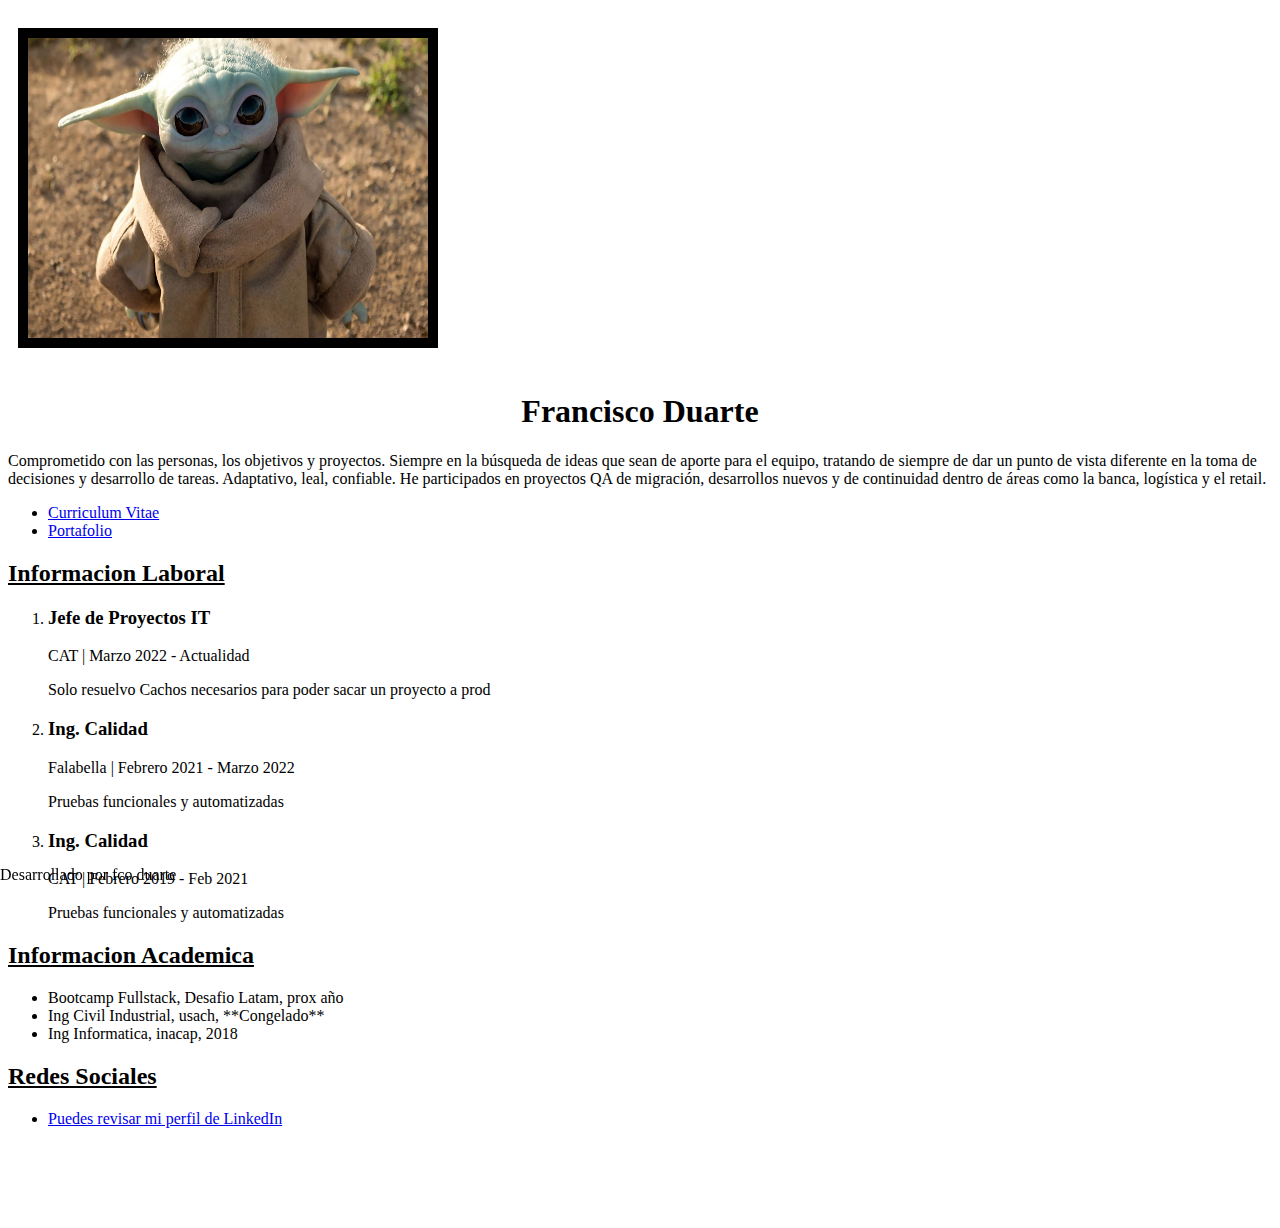
<file: cv.html>
<!DOCTYPE html>
<html lang="es">
<head>
	<meta charset="UTF-8">
	<title>Mi CV FCO DUARTE</title>
</head>
<body>
	<header>
		<img src="assest/img/fotocv.jpg"  width="400" height="300" border="10" vspace="20" hspace="10" alt="Foto formato Carnet para cv">
		<h1 style="text-align: center;">Francisco Duarte</h1>
		<p>Comprometido con las personas, los objetivos y proyectos. Siempre en la búsqueda de ideas que sean de aporte para el equipo, 
        tratando de siempre de dar un punto de vista diferente en la toma de decisiones y desarrollo de tareas. 
        Adaptativo, leal, confiable. He participados en proyectos QA de migración, desarrollos nuevos y de continuidad dentro de áreas como la banca, 
        logística y el retail.</p>
	</header>
	<nav>
        <ul>
            <li><a href="#cv2.html">Curriculum Vitae</a></li>
            <li><a href="portafolio.html">Portafolio</a></li>
        </ul>
    </nav>
	<section>
        <h2><u>Informacion Laboral</u></h2>
        <ol>
          <li>
            <h3>Jefe de Proyectos IT</h3>
            <p>CAT | Marzo 2022 - Actualidad</p>
            <p>Solo resuelvo Cachos necesarios para poder sacar un proyecto a prod</p>
          </li>
          <li>
            <h3>Ing. Calidad</h3>
            <p>Falabella | Febrero 2021 - Marzo 2022</p>
            <p>Pruebas funcionales y automatizadas</p>
          </li>
          <li>
            <h3>Ing. Calidad</h3>
            <p>CAT | Febrero 2019 - Feb 2021</p>
            <p>Pruebas funcionales y automatizadas</p>
          </li>
        </ol>
      </section>
	
	<section>
		<h2><u>Informacion Academica</u></h2>
		<ul>
			<li>Bootcamp Fullstack, Desafio Latam, prox año</li>
			<li>Ing Civil Industrial, usach, **Congelado**</li>
			<li>Ing Informatica, inacap, 2018</li>
		</ul>
	</section>
	
    <section style="margin-bottom: 100px;">
        <h2><u>Redes Sociales</u></h2>
        <ul>
            <li><a href="https://www.linkedin.com/in/francisco-duarte-103b3482">Puedes revisar mi perfil de LinkedIn</a></li>    
        </ul>
    </section>
        
    <footer style="position: fixed; bottom: 0; left: 0; width: 100%;">
        <p>Desarrollado por fco duarte</p>
    </footer>
</body>
</html>
</file>
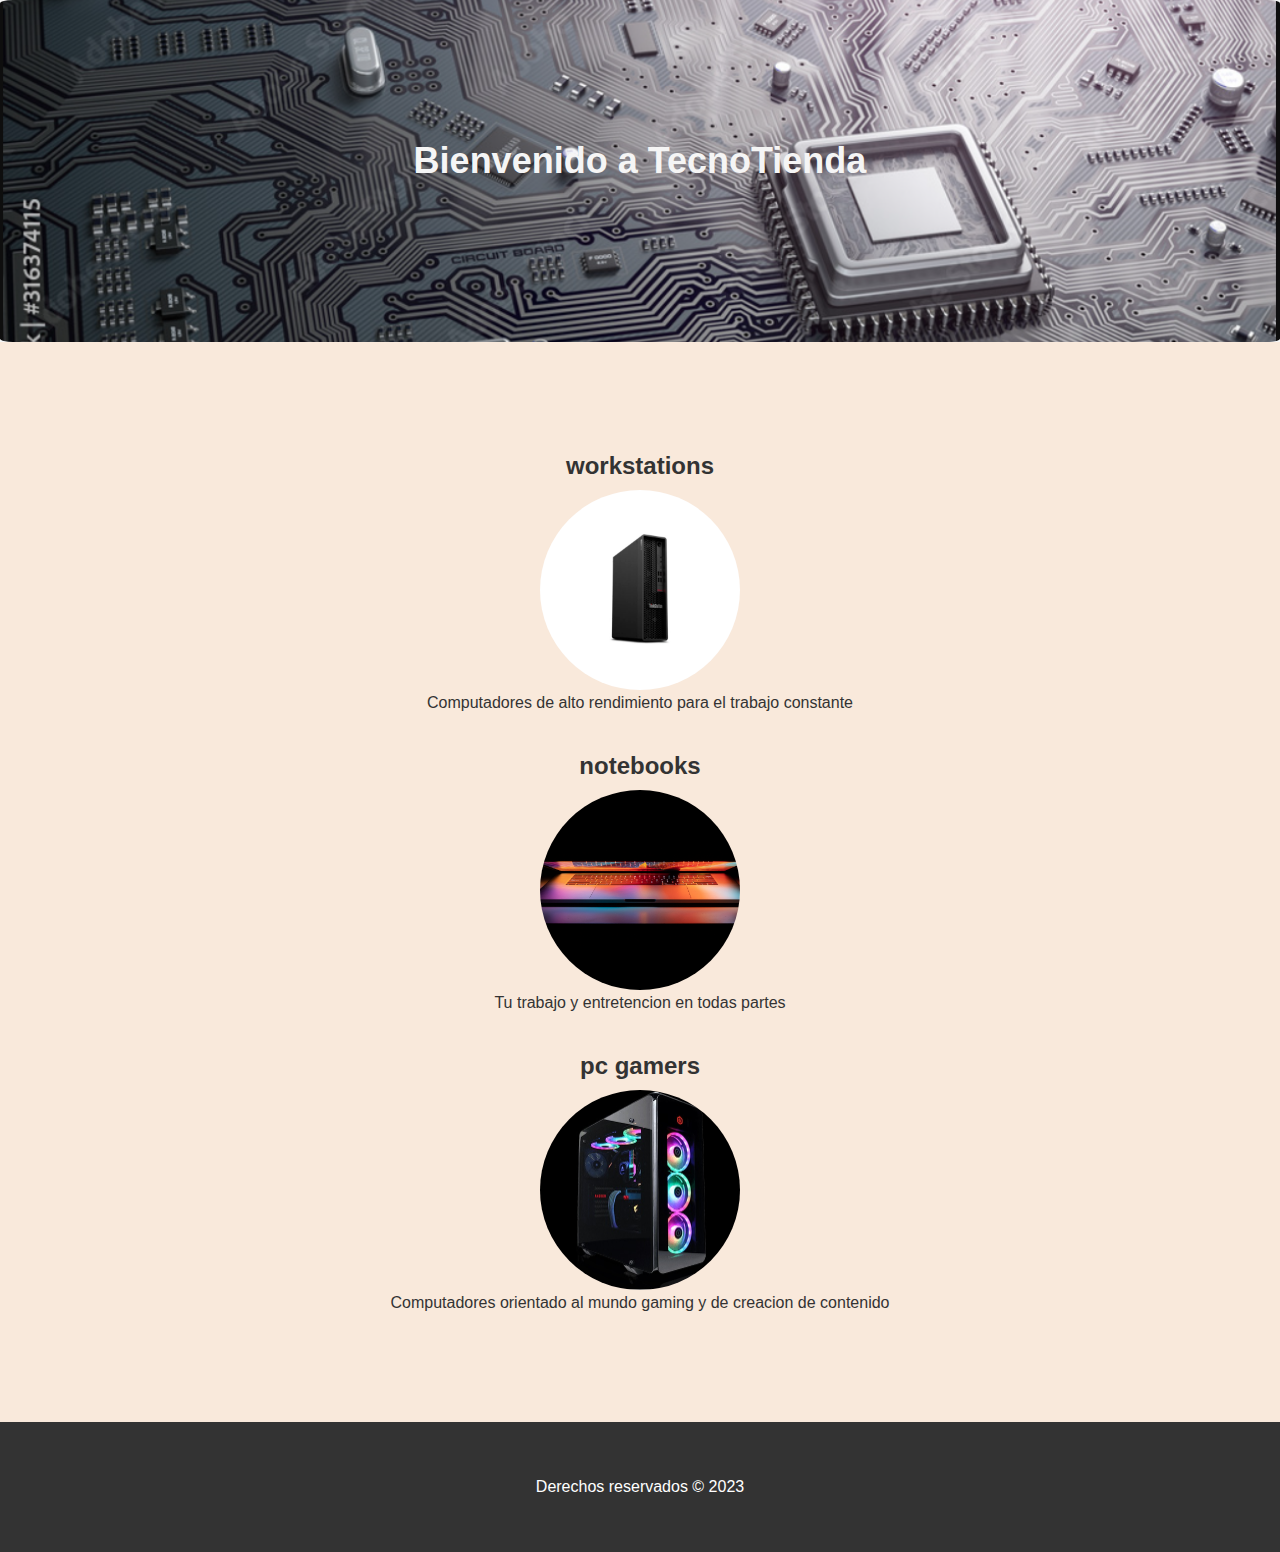
<file: landing.html>
<!DOCTYPE html>

<head>
    <meta charset="UTF-8">
    <meta name="viewport" content="width=device-width, initial-scale=1">
    <link rel="stylesheet" href="./assest/css/style2.css">
    <title>TecnoTienda</title>
</head>

<body>
    <header>
        <!--Seccion principal-->
        <section class="principal">
            <div class="container" >
                <h1>Bienvenido a TecnoTienda</h1>
            </div>
        </section>
    </header>

    <main>
        <section class="productos-section">
            <!--Seccion productos-->
            <div class="container">
                <div class="producto">
                    <h3>workstations</h3>
                    <img src="assest/img/workstation.jpg" alt="Imagen referencial de equipos workstation">
                    <p>Computadores de alto rendimiento para el trabajo constante </p>
                </div>
                <div class="producto">
                    <h3>notebooks</h3>
                    <img src="assest/img/note.jpg" alt="imagen referencial de los equipos portatiles">
                    <p>Tu trabajo y entretencion en todas partes</p>

                </div>
                <div class="producto">
                    <h3>pc gamers</h3>
                    <img src="assest/img/gaming.jpg"
                        alt="imagen referencial de los computadores que temos para el gaming">
                    <p>Computadores orientado al mundo gaming y de creacion de contenido</p>

                </div>
            </div>
        </section>
    </main>
    <footer>
        <div class="container">
            <p>Derechos reservados &copy; 2023</p>
        </div>
    </footer>
</body>
</file>
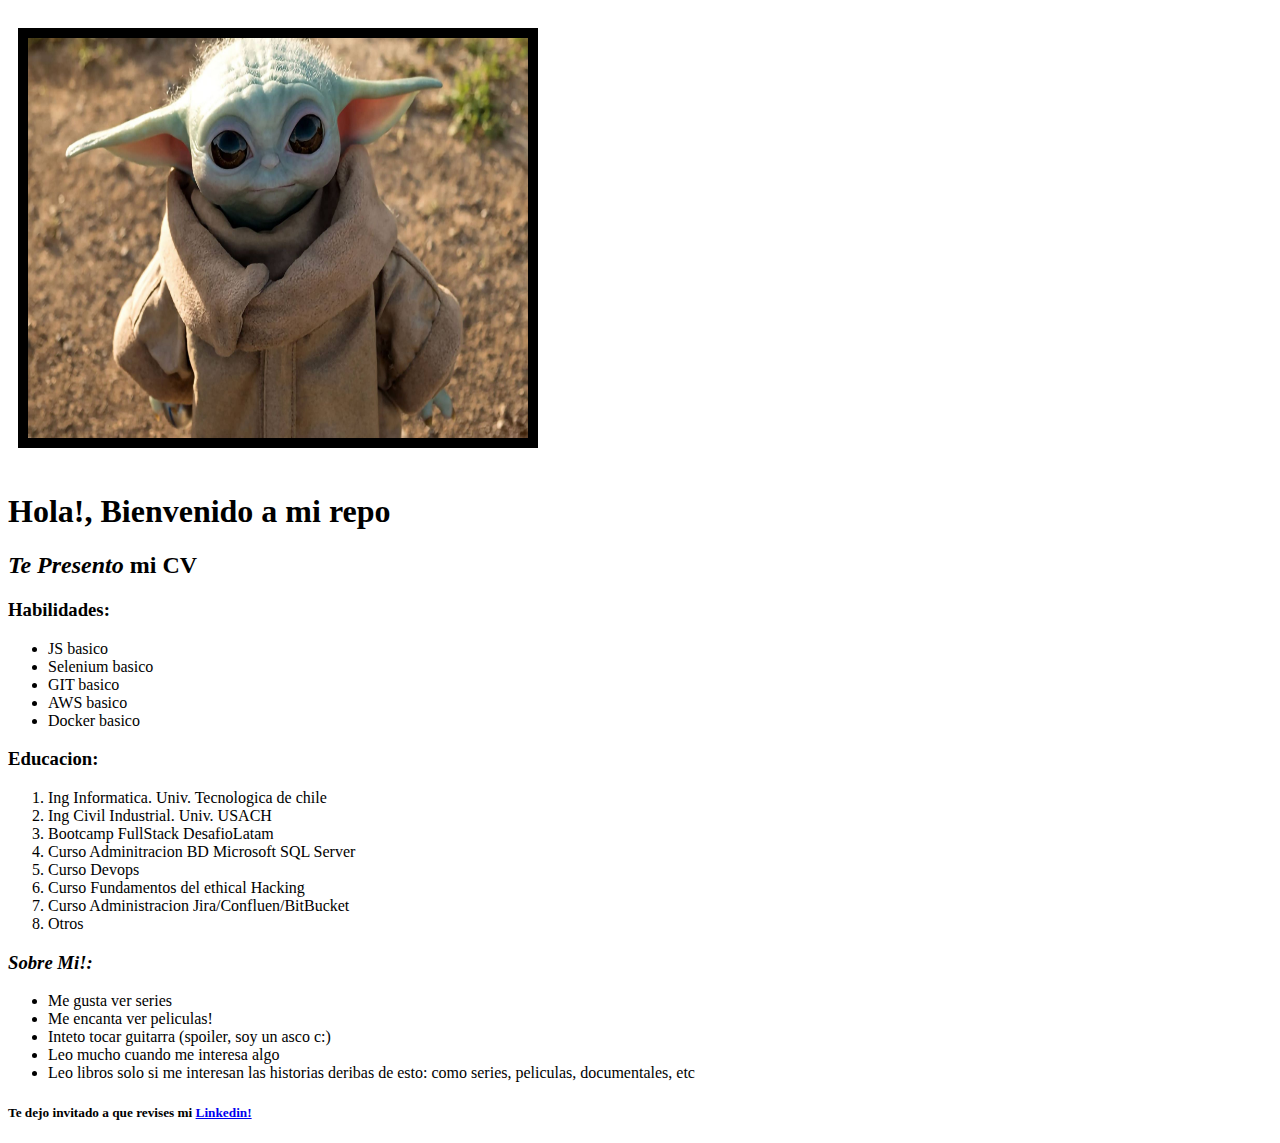
<file: introhtml/cv.html>
<!DOCTYPE html>
<html lang="en">
<head>
    <meta charset="UTF-8">
    <meta http-equiv="X-UA-Compatible" content="IE=edge">
    <meta name="viewport" content="width=device-width, initial-scale=1.0">
    <title>Mi CV</title>
</head>
<body>
    <img src="..\imgs\fotocv.jpg" width="500" height="400" border="10" vspace="20" hspace="10">
    <h1>Hola!, Bienvenido a mi repo</h1>
    <h2><em>Te Presento</em> mi CV</h2>
    <h3><b>Habilidades:</b></h3>
    <p>
        <ul>
            <li>JS basico</li>
            <li>Selenium basico</li>
            <li>GIT basico</li>
            <li>AWS basico</li>
            <li>Docker basico</li>
           
        </ul>
    </p>
    <h3><b>Educacion:</b></h3>
    <ol>
        <li value="1">Ing Informatica. Univ. Tecnologica de chile</li>
        <li>Ing Civil Industrial. Univ. USACH </li>
        <li>Bootcamp FullStack DesafioLatam</li>
        <li>Curso Adminitracion BD Microsoft SQL Server</li>
        <li>Curso Devops</li>
        <li>Curso Fundamentos del ethical Hacking</li>
        <li>Curso Administracion Jira/Confluen/BitBucket</li>
        <li>Otros</li>
    </ol>
    <h3><em>Sobre Mi!:</em></h3>
    <p>
        <ul>
            <li>Me gusta ver series</li>
            <li>Me encanta ver peliculas!</li>
            <li>Inteto tocar guitarra (spoiler, soy un asco c:)</li>
            <li>Leo mucho cuando me interesa algo</li>
            <li>Leo libros solo si me interesan las historias deribas de esto: como series, peliculas, documentales, etc</li>       
        </ul>
    </p>
    <h5>Te dejo invitado a que revises mi <a href="https://www.linkedin.com/in/francisco-duarte-103b3482/">Linkedin!</a></h5>
</body>
</html>
</file>
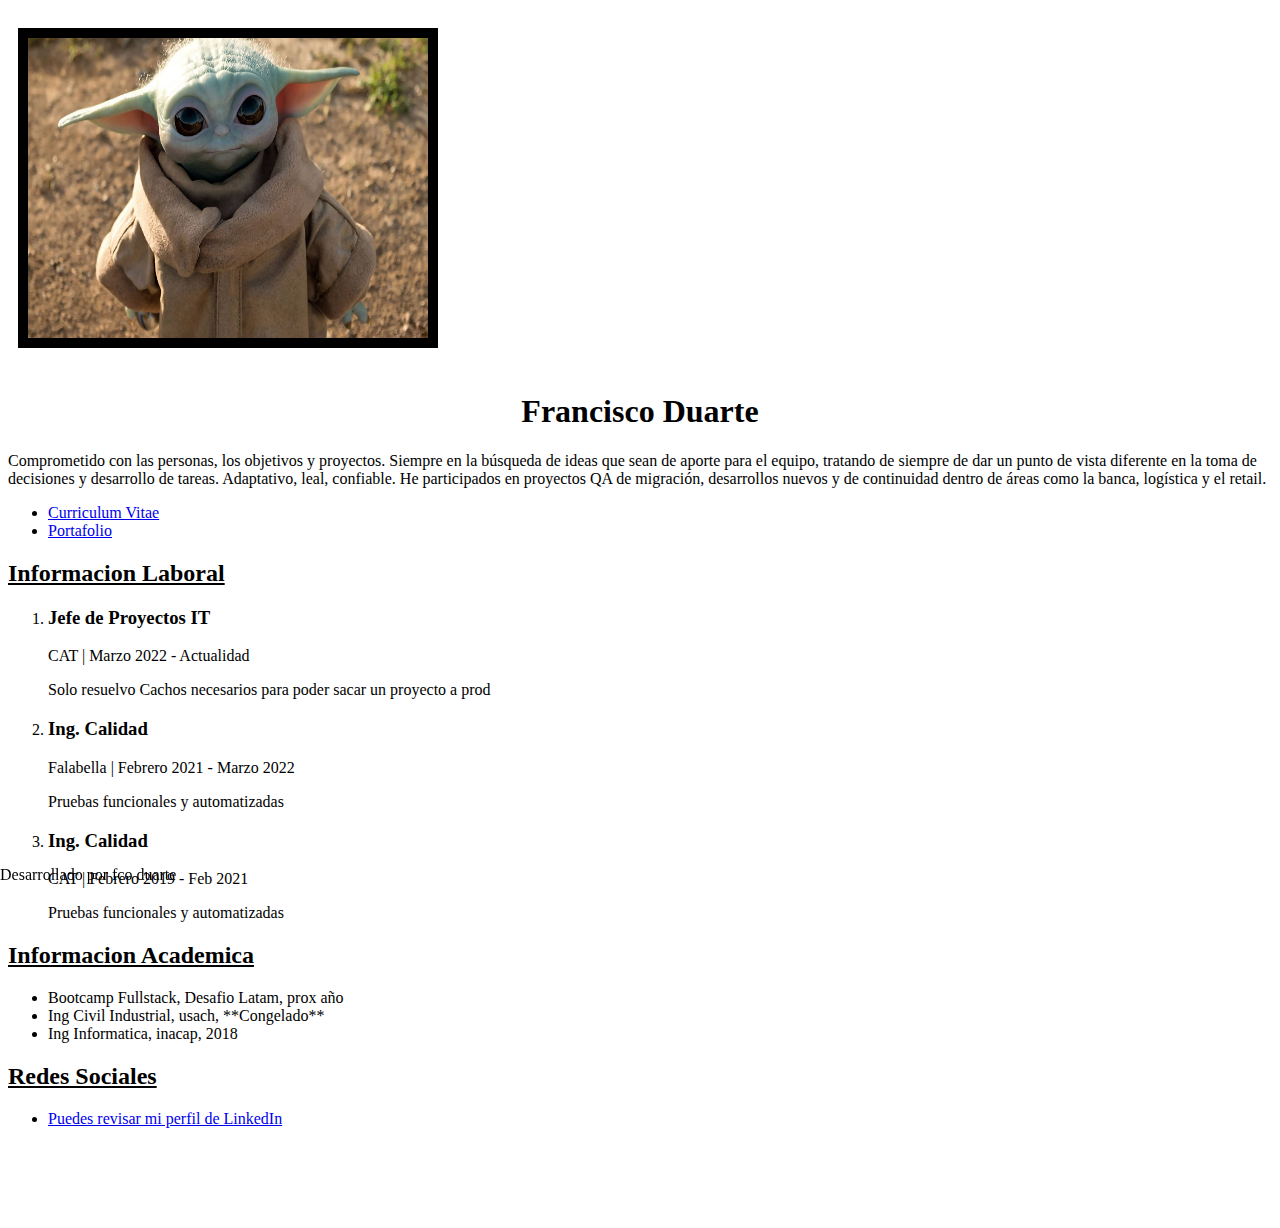
<file: introhtml/cv2.html>
<!DOCTYPE html>
<html lang="es">
<head>
	<meta charset="UTF-8">
	<title>Mi CV FCO DUARTE</title>
</head>
<body>
	<header>
		<img src="..\assest\img\fotocv.jpg"  width="400" height="300" border="10" vspace="20" hspace="10" alt="Mi foto">
		<h1 style="text-align: center;">Francisco Duarte</h1>
		<p>Comprometido con las personas, los objetivos y proyectos. Siempre en la búsqueda de ideas que sean de aporte para el equipo, 
        tratando de siempre de dar un punto de vista diferente en la toma de decisiones y desarrollo de tareas. 
        Adaptativo, leal, confiable. He participados en proyectos QA de migración, desarrollos nuevos y de continuidad dentro de áreas como la banca, 
        logística y el retail.</p>
	</header>
	<nav>
        <ul>
            <li><a href="#cv2.html">Curriculum Vitae</a></li>
            <li><a href="portafolio.html">Portafolio</a></li>
        </ul>
    </nav>
	<section>
        <h2><u>Informacion Laboral</u></h2>
        <ol>
          <li>
            <h3>Jefe de Proyectos IT</h3>
            <p>CAT | Marzo 2022 - Actualidad</p>
            <p>Solo resuelvo Cachos necesarios para poder sacar un proyecto a prod</p>
          </li>
          <li>
            <h3>Ing. Calidad</h3>
            <p>Falabella | Febrero 2021 - Marzo 2022</p>
            <p>Pruebas funcionales y automatizadas</p>
          </li>
          <li>
            <h3>Ing. Calidad</h3>
            <p>CAT | Febrero 2019 - Feb 2021</p>
            <p>Pruebas funcionales y automatizadas</p>
          </li>
        </ol>
      </section>
	
	<section>
		<h2><u>Informacion Academica</u></h2>
		<ul>
			<li>Bootcamp Fullstack, Desafio Latam, prox año</li>
			<li>Ing Civil Industrial, usach, **Congelado**</li>
			<li>Ing Informatica, inacap, 2018</li>
		</ul>
	</section>
	
    <section style="margin-bottom: 100px;">
        <h2><u>Redes Sociales</u></h2>
        <ul>
            <li><a href="https://www.linkedin.com/in/francisco-duarte-103b3482">Puedes revisar mi perfil de LinkedIn</a></li>    
        </ul>
    </section>
        
    <footer style="position: fixed; bottom: 0; left: 0; width: 100%;">
        <p>Desarrollado por fco duarte</p>
    </footer>
</body>
</html>
</file>
<file: assest/css/style2.css>
/*Estilo del cuerpo */
body {
    font-family: Arial, sans-serif;
    margin: 0;
    padding: 0;
    background-color: #f5f5f5;
    color: #333;
}

.container {
    max-width: 1200px;
    margin: 0 auto;
    padding: 20px;

}
.container h1{
 color: whitesmoke;
 border-color: aqua;
 font-size: 50%;
}

/*estilos del encabezado*/
header {
    background-color: #333;
    background-image: url('../img/fondo2.jpg');
    background-size: cover;    /* Ajusta el tamaño de la imagen para cubrir todo el encabezado */
    background-position: center;    /* Centra la imagen en el encabezado */
    border-radius: 1%;
    padding: 20px;
    color: #fff;
    padding: 20px;
    color: #fff;
}

.principal {
    text-align: center;
    padding: 100px 0;
}

.principal h1 {
    font-size: 36px;
    margin: 0;
    margin-bottom: 20px;
}

.principal p {
    font-size: 18px;
}

/* estilo para los productos*/
.productos-section {
    background-color: #f9e9db;
    padding: 50px 0;
}

.producto {
    text-align: center;
    margin: 40px;
}

.producto img {
    width: 200px;
    height: 200px;
    object-fit: cover;
    border-radius: 50%;
}

.producto h3 {
    font-size: 24px;
    margin: 10px 0;
}

.producto p {
    font-size: 16px;
    margin: 0;
}

/*estilo para el pie de la pinche pagina*/
footer {
    background-color: #333;
    color: #fff;
    padding: 20px;
    text-align: center;
}
</file>
